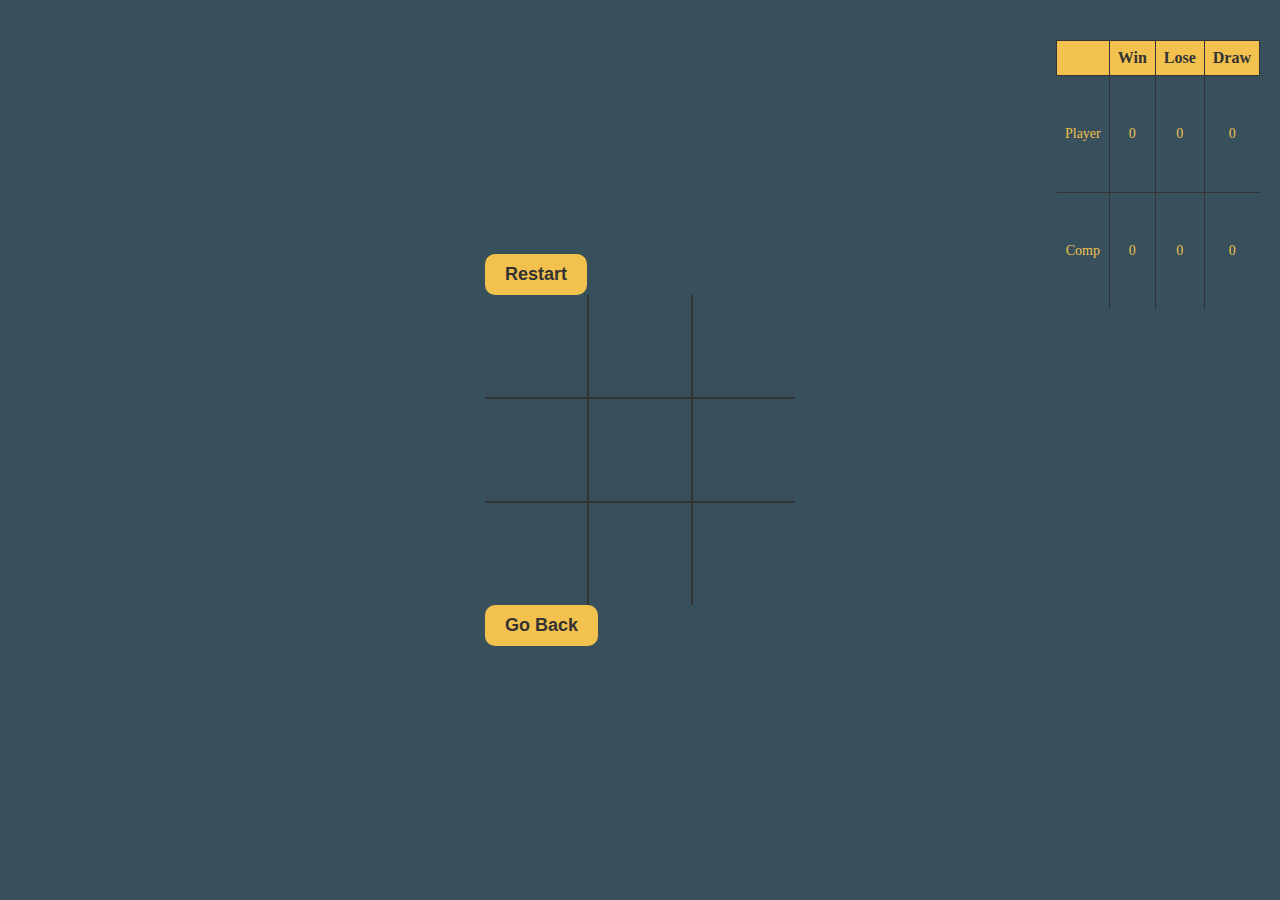
<file: ai.html>
<!DOCTYPE html>
<html>
    <head>
        <meta charset="UTF-8">
        <meta http-equiv="X-UA-Compatible" content="IE=edge">
        <meta name="viewport" content="width=device-width, initial-scale=1.0">
        <title>Tic Tac Toe</title>

        <link rel="stylesheet" href="ai.css">
    </head>
    <body>
        <div class="container">
            <button id="restartBtn">Restart</button>
            <table class="score-table">
                <tr>
                    <th></th>
                    <th>Win</th>
                    <th>Lose</th>
                    <th>Draw</th>
                </tr>
                <tr>
                    <td>Player</td>
                    <td id="playerWin">0</td>
                    <td id="playerLose">0</td>
                    <td id="playerDraw">0</td>
                </tr>
                <tr>
                    <td>Comp</td>
                    <td id="aiWin">0</td>
                    <td id="aiLose">0</td>
                    <td id="aiDraw">0</td>
                </tr>
            </table>

            <table>
                <tr>
                    <td class="cell" id="0"></td>
                    <td class="cell" id="1"></td>
                    <td class="cell" id="2"></td>
                </tr>
                <tr>
                    <td class="cell" id="3"></td>
                    <td class="cell" id="4"></td>
                    <td class="cell" id="5"></td>
                </tr>
                <tr>
                    <td class="cell" id="6"></td>
                    <td class="cell" id="7"></td>
                    <td class="cell" id="8"></td>
                </tr>
            </table>
            <div class="endgame">
                <div class="text"></div>
            </div>
            <button id="goBackBtn">Go Back</button>
        </div>

        <script src="ai.js"></script>
    </body>
</html>
</file>
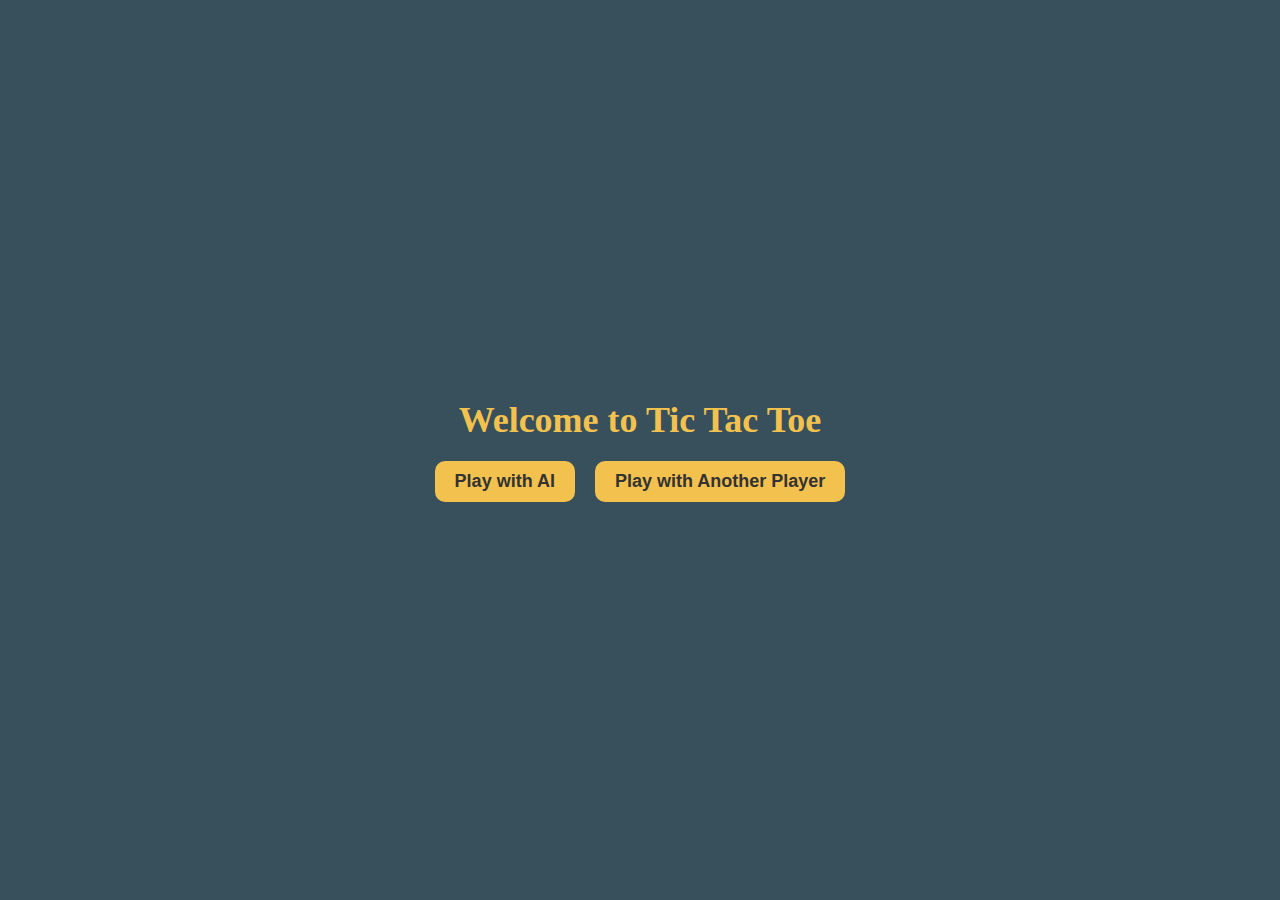
<file: choose.html>
<!DOCTYPE html>
<html lang="en">
<head>
    <meta charset="UTF-8">
    <meta http-equiv="X-UA-Compatible" content="IE=edge">
    <meta name="viewport" content="width=device-width, initial-scale=1.0">
    <title>Tic Tac Toe</title>
    <link rel="stylesheet" href="choose.css">
</head>
<body>
    <div class="container">
        <h1>Welcome to Tic Tac Toe</h1>
        <div class="options">
            <button id="playWithAI">Play with AI</button>
            <button id="playWithPlayer">Play with Another Player</button>
        </div>
    </div>

    <script src="choose.js"></script>
</body>
</html>
</file>
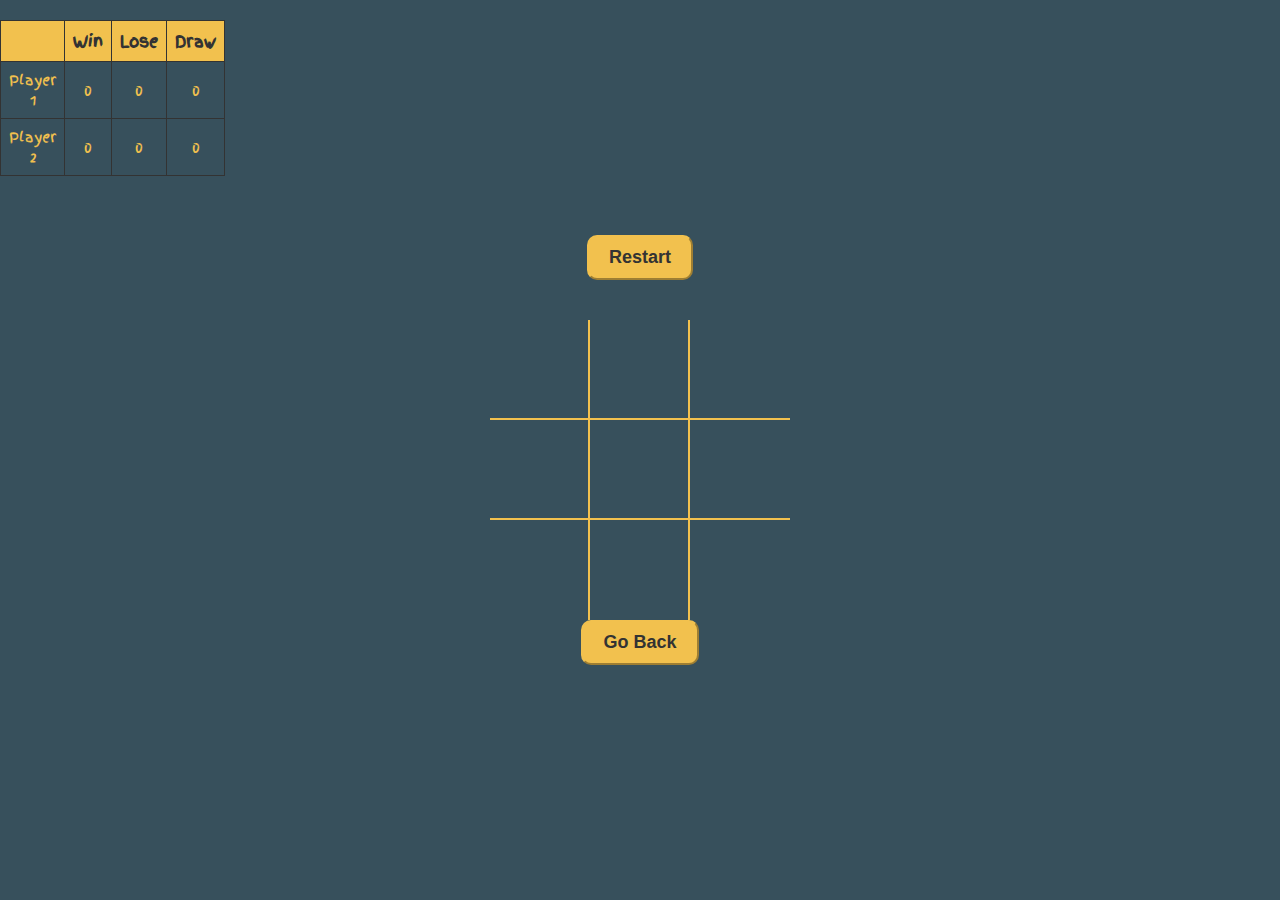
<file: player.html>
<!DOCTYPE html>
<html lang="en">
<head>
    <meta charset="UTF-8">
    <meta http-equiv="X-UA-Compatible" content="IE=edge">
    <meta name="viewport" content="width=device-width, initial-scale=1.0">

    <title>Tic Tac Toe</title>

    <link rel="stylesheet" href="player.css">
    
    <link rel="preconnect" href="https://fonts.googleapis.com">
    <link rel="preconnect" href="https://fonts.gstatic.com" crossorigin>
    <link href="https://fonts.googleapis.com/css2?family=Finger+Paint&display=swap" rel="stylesheet"> 
</head>
<body>
    <div class="container">
        <button id="restartBtn">Restart</button>
        <table class="score-table">
            <tr>
                <th></th>
                <th>Win</th>
                <th>Lose</th>
                <th>Draw</th>
            </tr>
            <tr>
                <td>Player 1</td>
                <td id="player1Win">0</td>
                <td id="player1Lose">0</td>
                <td id="player1Draw">0</td>
            </tr>
            <tr>
                <td>Player 2</td>
                <td id="player2Win">0</td>
                <td id="player2Lose">0</td>
                <td id="player2Draw">0</td>
            </tr>
        </table>

        <div id="gameboard">
            <div class="box" id="0"></div>
            <div class="box" id="1"></div>
            <div class="box" id="2"></div>
            <div class="box" id="3"></div>
            <div class="box" id="4"></div>
            <div class="box" id="5"></div>
            <div class="box" id="6"></div>
            <div class="box" id="7"></div>
            <div class="box" id="8"></div>
        </div>
        <button id="goBackBtn">Go Back</button>
        <div class="endgame"> <div class="text"></div>
        </div>
    </div>
    
    <script src="player.js"></script>
</body>
</html>
</file>
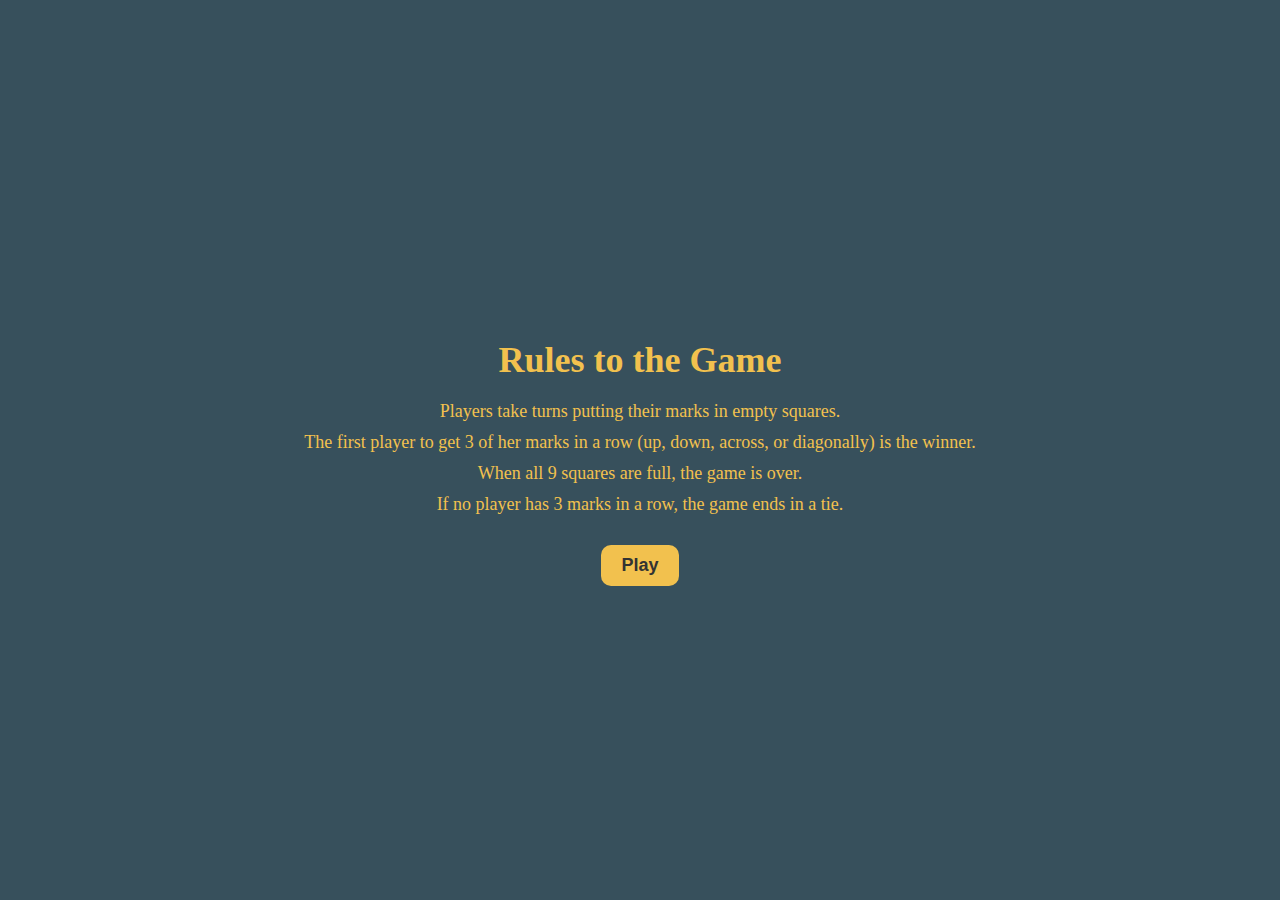
<file: rules.html>
<!DOCTYPE html>
<html lang="en">
<head>
    <meta charset="UTF-8">
    <meta http-equiv="X-UA-Compatible" content="IE=edge">
    <meta name="viewport" content="width=device-width, initial-scale=1.0">
    <title>Tic Tac Toe</title>
    <link rel="stylesheet" href="rules.css">
</head>
<body>
    <div class="container">
        <h1>Rules to the Game</h1>
        <ul class="rules-list">
            <li>Players take turns putting their marks in empty squares.</li>
            <li>The first player to get 3 of her marks in a row (up, down, across, or diagonally) is the winner.</li>
            <li>When all 9 squares are full, the game is over.</li>
            <li>If no player has 3 marks in a row, the game ends in a tie.</li>
        </ul>
        <button id="playButton">Play</button>
    </div>

    <script src="rules.js"></script>
</body>
</html>
</file>
<file: ai.css>
body {
    font-family: 'Finger Paint', cursive;
    background-color: #37505C; /* Blue color */
    color: #F2C14E; /* Golden color */
    display: flex;
    justify-content: center;
    align-items: center;
    height: 100vh;
    margin: 0;
}
.container {
    align-items: center;
}
td {
    border: 2px solid #333;
    height: 100px;
    width: 100px;
    text-align: center;
    vertical-align: middle;
    font-size: 70px;
    cursor: pointer;
}

table {
    border-collapse: collapse;
}
table tr:first-child td {
    border-top: 0;
}
table tr:last-child td {
    border-bottom: 0;
}
table tr td:first-child {
    border-left: 0;
}
table tr td:last-child {
    border-right: 0;
}
.endgame{
    display: none;
    width: 200px;
    top: 120px;
    background-color: rgba(70, 130, 180, 0.5);
    position: absolute;
    left: 50%;
    margin-left: -100px;
    padding-top: 50px;
    padding-bottom: 50px;
    text-align: center;
    border-radius: 5px;
    color: white;
    font-size: 2em;
}
button {
    padding: 10px 20px;
    border-radius: 10px;
    background-color: #F2C14E; /* Golden color */
    color: #333;
    border: none;
    font-size: 18px;
    transition: 200ms transform;
    font-weight: 600;
}

button:hover {
    cursor: pointer;
    transform: translateY(-2px);
}
.score-table {
    position: absolute;
    top: 20px;
    right: 20px;
    width: 200px;
    border-collapse: collapse;
    margin-top: 20px;
}

.score-table th, .score-table td {
    border: 1px solid #333;
    padding: 8px;
}

.score-table th {
    background-color: #F2C14E; /* Golden color */
    color: #333;
    font-size: 16px;
}

.score-table td {
    text-align: center;
    font-size: 14px;
}

/* small devices*/
@media only screen and (max-width: 600px) {
    td {
        font-size: 30px;
    }

    .score-table {
        position: relative;
        top: 0;
        right: 0;
        margin-top: 20px;
    }
}
</file>
<file: choose.css>
* {
    padding: 0;
    margin: 0;
    box-sizing: border-box;
}

body {
    font-family: 'Finger Paint', cursive;
    background-color: #37505C;
    color: #F2C14E;
    display: flex;
    justify-content: center;
    align-items: center;
    height: 100vh;
}

.container {
    text-align: center;
}

h1 {
    font-size: 36px;
    margin-bottom: 20px;
}

.options {
    display: flex;
    gap: 20px;
}

button {
    padding: 10px 20px;
    border-radius: 10px;
    background-color: #F2C14E;
    color: #333;
    border: none;
    font-size: 18px;
    transition: 200ms transform;
    font-weight: 600;
}

button:hover {
    cursor: pointer;
    transform: translateY(-2px);
}
</file>
<file: player.css>
*{
    padding: 0;
    margin: 0;
    box-sizing: border-box;
}

:root {
    --orange: #F2C14E;
    --winning-blocks: #2d414b;
}

body {
    color: var(--orange);
    font-family: 'Finger Paint', cursive;
}
h1 {
    font-size: 54px;
    text-transform: uppercase;
}

.container {
    padding: 40px;
    height: 100vh;
    display: flex;
    justify-content: center;
    align-items: center;
    flex-direction: column;
    background-color: #37505C;
}

#gameboard {
    width: 300px;
    display: flex;
    flex-wrap: wrap;
    margin-top: 40px;
}
.box {
    height: 100px;
    width: 100px;
    display: flex;
    align-items: center;
    justify-content: center;
    color: var(--orange);
    font-size: 120px;
    border-right: 2px solid;
    border-bottom: 2px solid;
}
.box:nth-child(3n) {
    border-right: none;
}
.box:nth-child(6) ~ .box {
    border-bottom: none;
} 
button {
    padding: 10px 20px;
    border-radius: 10px;
    background-color: var(--orange);
    color: #333;
    border-color: var(--orange);
    font-size: 18px;
    transition: 200ms transform;
    font-weight: 600;
}
button:hover {
    cursor: pointer;
    transform: translateY(-2px);
}

.container {
    position: relative;
    display: flex;
    flex-direction: column;
    align-items: center;
}

.score-table {
    position: absolute;
    top: 0;
    left: 0;
    width: 200px;
    border-collapse: collapse;
    margin-top: 20px;
}

.score-table th, .score-table td {
    border: 1px solid #333;
    padding: 8px;
}

.score-table th {
    background-color: #F2C14E; /* Golden color */
    color: #333;
    font-size: 16px;
}

.score-table td {
    text-align: center;
    font-size: 14px;
}
</file>
<file: rules.css>
body {
    font-family: 'Finger Paint', cursive;
    background-color: #37505C;
    color: #F2C14E;
    display: flex;
    justify-content: center;
    align-items: center;
    height: 100vh;
    margin: 0;
}

.container {
    text-align: center;
}

h1 {
    font-size: 36px;
    color: #F2C14E; /* Golden color */
    margin-bottom: 20px;
}

.rules-list {
    list-style-type: none;
    padding: 0;
    margin-bottom: 30px;
}

.rules-list li {
    font-size: 18px;
    margin-bottom: 10px;
}

button {
    padding: 10px 20px;
    border-radius: 10px;
    background-color: #F2C14E;
    color: #333;
    border: none;
    font-size: 18px;
    transition: 200ms transform;
    font-weight: 600;
}

button:hover {
    cursor: pointer;
    transform: translateY(-2px);
}
</file>
